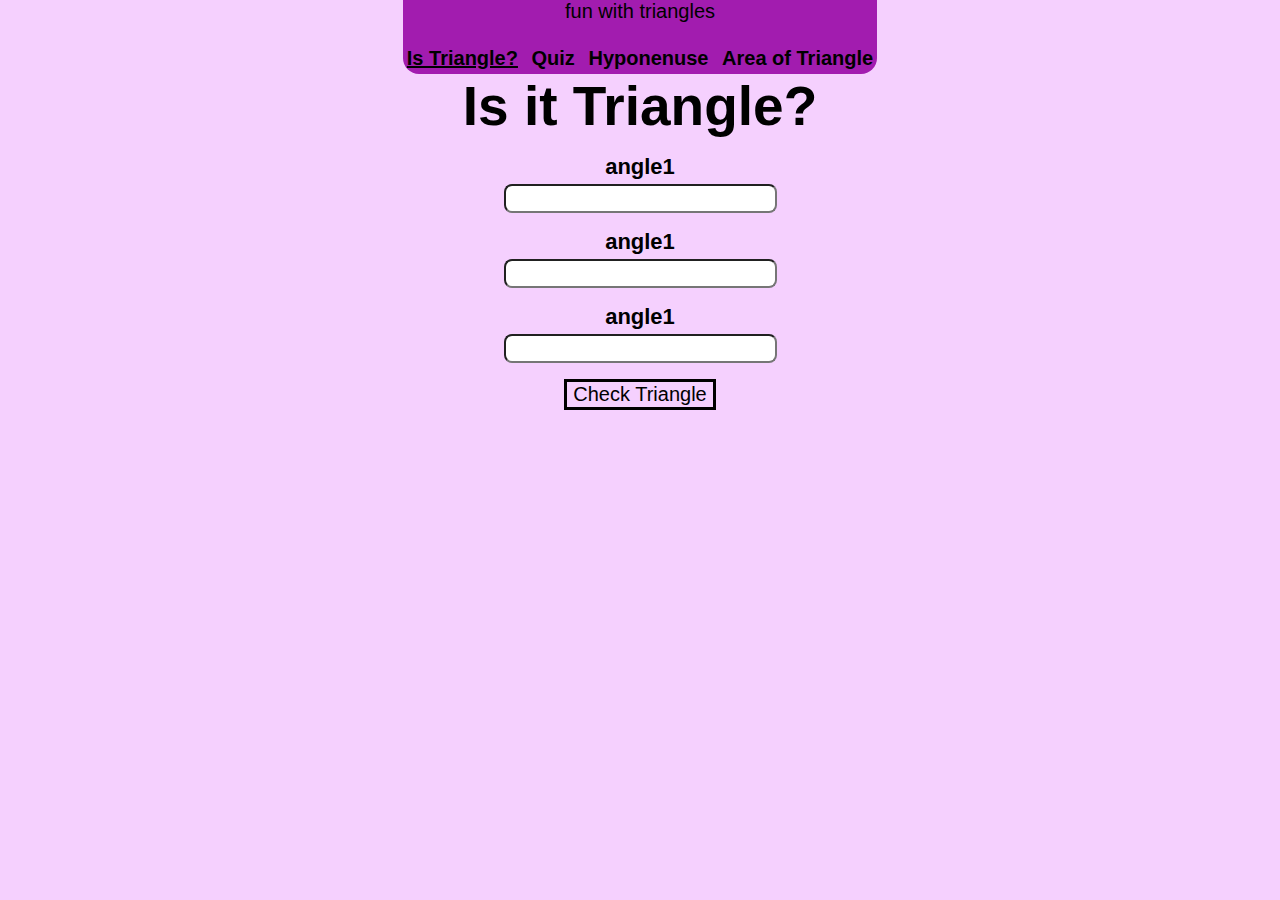
<file: index.html>
<!DOCTYPE html>
<html lang="en">
<head>
    <meta charset="UTF-8">
    <meta http-equiv="X-UA-Compatible" content="IE=edge">
    <meta name="viewport" content="width=device-width, initial-scale=1.0">
    <link href="styles.css" rel="stylesheet"/>
    <link rel="stylesheet" href="https://cdnjs.cloudflare.com/ajax/libs/font-awesome/4.7.0/css/font-awesome.min.css">
    <title>Fun with Triangles</title>
</head>
<body>
        <nav class="navigation">
            <p class="nav-header">fun with triangles</p>
            <a class="nav-link link-active" href="index.html">Is Triangle?</a>
            <a class="nav-link" href="quiz.html">Quiz</a>
            <a class="nav-link" href="hypotenuse.html">Hyponenuse</a>
            <a class="nav-link" href="area.html">Area of Triangle</a>
        </nav>
        <main class="container">
            <h1>Is it Triangle?</h1>
            <label for="angle1">angle1</label>
            <input type="number" class="angle-input"/>
            <label for="angle2">angle1</label>
            <input type="number" class="angle-input"/>
            <label for="angle3">angle1</label>
            <input type="number" class="angle-input"/>
            <button id="check-btn">Check Triangle</button>
            <div id="output-div"></div>
        </main>
     
    
    <script src="app.js"></script>
</body>
</html>
</file>
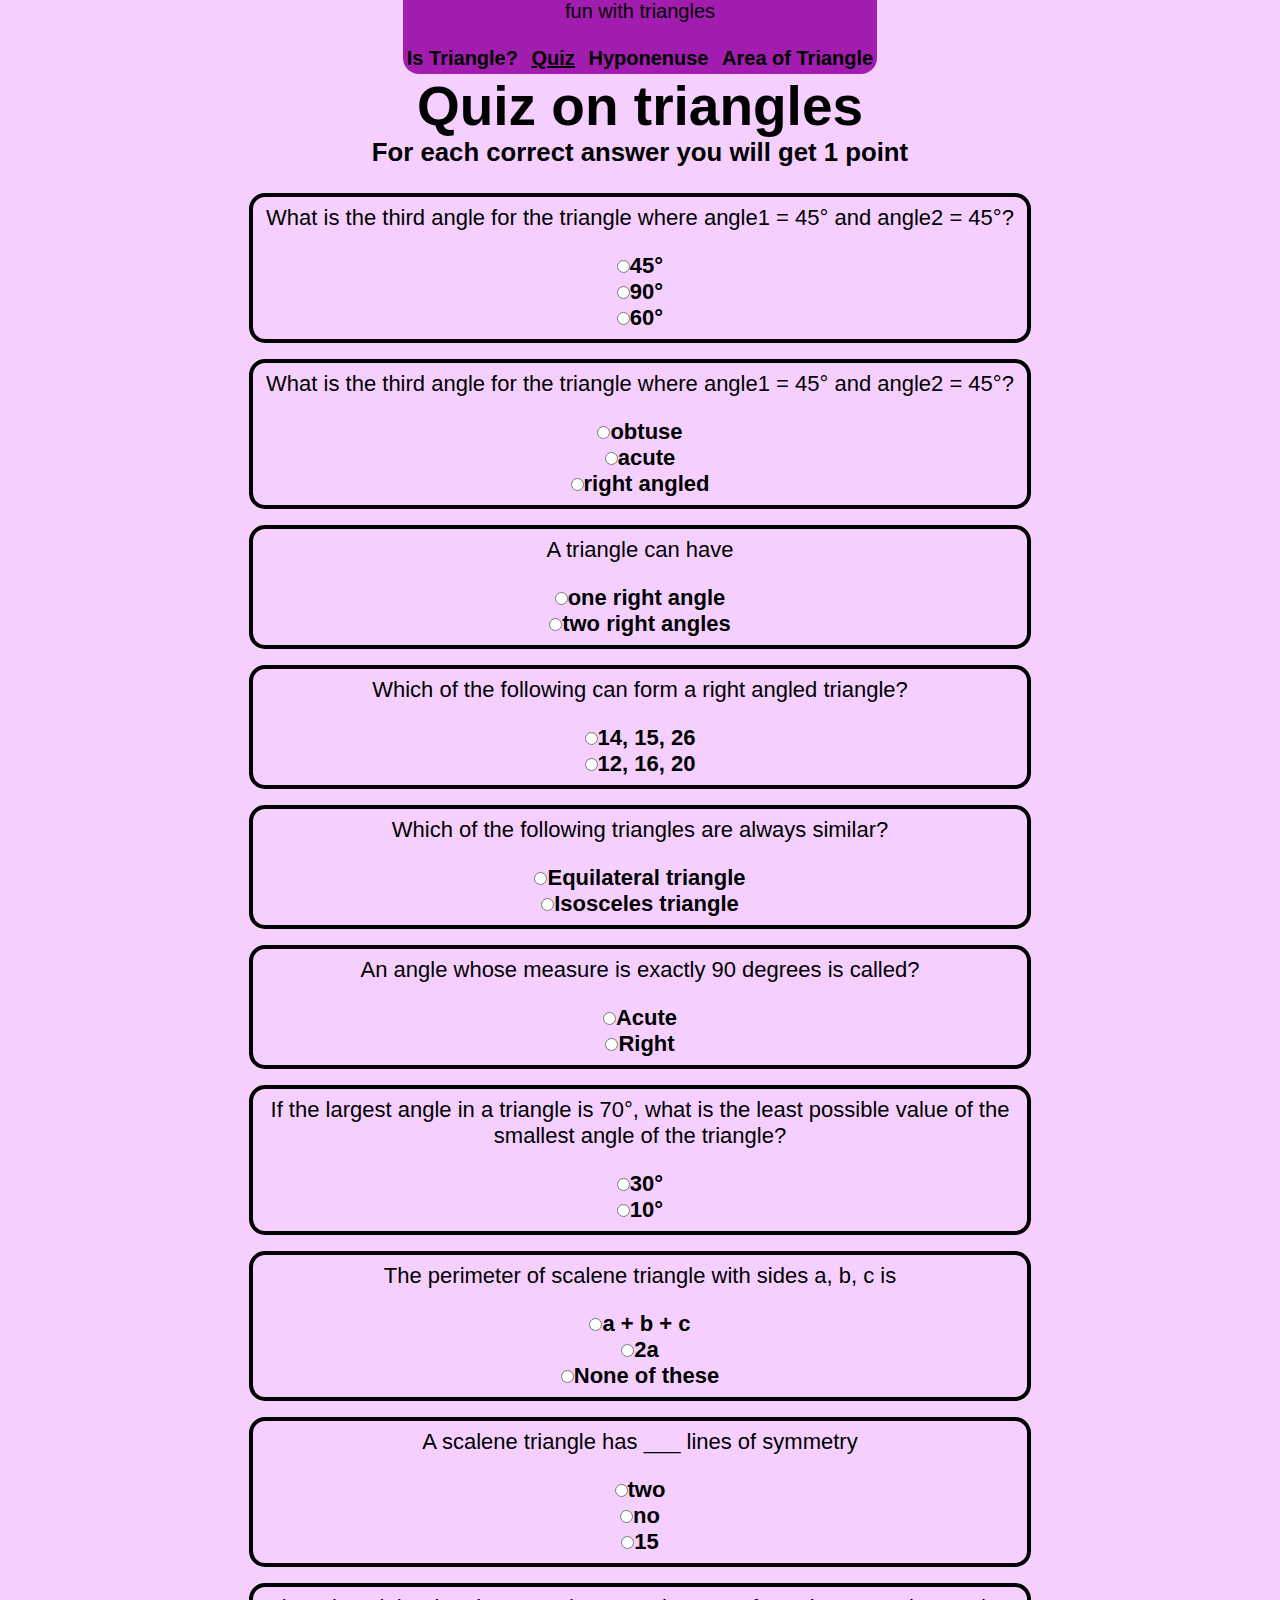
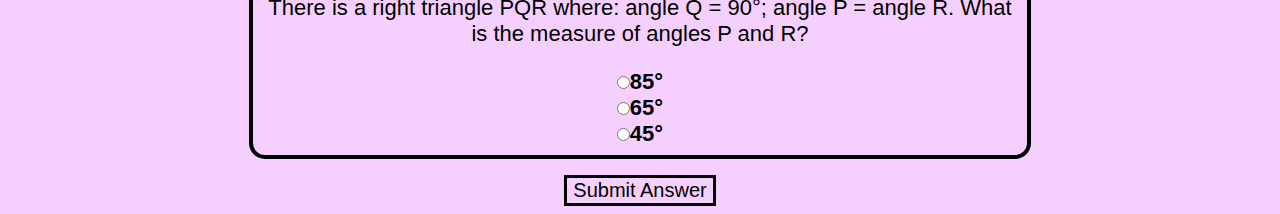
<file: quiz.html>
<!DOCTYPE html>
<html lang="en">
<head>
    <meta charset="UTF-8">
    <meta http-equiv="X-UA-Compatible" content="IE=edge">
    <meta name="viewport" content="width=device-width, initial-scale=1.0">
    <link href="styles.css" rel="stylesheet"/>
    <link rel="stylesheet" href="https://cdnjs.cloudflare.com/ajax/libs/font-awesome/4.7.0/css/font-awesome.min.css">
    <title>Triangle Quiz</title>
</head>
<body>
    <nav class="navigation">
        <p class="nav-header">fun with triangles</p>
        <a class="nav-link" href="index.html">Is Triangle?</a>
        <a class="nav-link link-active" href="quiz.html">Quiz</a>
        <a class="nav-link" href="hypotenuse.html">Hyponenuse</a>
        <a class="nav-link" href="area.html">Area of Triangle</a>
    </nav>
    
    <div class="container">
        <h1>Quiz on triangles</h1>
    <h3>For each correct answer you will get 1 point</h3>
        <form class="quiz-form">
            <div class="question-container">
                <p>What is the third angle for the triangle where angle1 = 45° and angle2 = 45°? </p>
                <label><input class="radio" type="radio" name="question1" value="45°" />45°</label>
                <label><input class="radio" type="radio" name="question1" value="90°" />90°</label>
                <label><input class="radio" type="radio" name="question1" value="60°" />60°</label>
            </div>
            <div class="question-container">
                <p>What is the third angle for the triangle where angle1 = 45° and angle2 = 45°?</p>
                <label><input class="radio" type="radio" name="question2" value="obtuse" />obtuse</label>
                <label><input class="radio" type="radio" name="question2" value="acute " />acute </label>
                <label><input class="radio" type="radio" name="question2" value="right angled" />right angled</label>
            </div>
            <div class="question-container">
                <p>A triangle can have</p>
                <label><input class="radio" type="radio" name="question3" value="one right angle" />one right angle</label>
                <label><input class="radio" type="radio" name="question3" value="two right angles " />two right angles </label>
            </div>
            <div class="question-container">
                <p>Which of the following can form a right angled triangle?</p>
                <label><input class="radio" type="radio" name="question4" value="14, 15, 26" />14, 15, 26</label>
                <label><input class="radio" type="radio" name="question4" value="12, 16, 20 " />12, 16, 20</label>
            </div>
            <div class="question-container">
                <p>Which of the following triangles are always similar?</p>
                <label><input class="radio" type="radio" name="question5" value="Equilateral triangle" />Equilateral triangle</label>
                <label><input class="radio" type="radio" name="question5" value="Isosceles triangle " />Isosceles triangle</label>
            </div>
            <div class="question-container">
                <p>An angle whose measure is exactly 90 degrees is called?</p>
                <label><input class="radio" type="radio" name="question6" value="Acute" />Acute</label>
                <label><input class="radio" type="radio" name="question6" value="Right" />Right</label>
            </div>
            <div class="question-container">
                <p>If the largest angle in a triangle is 70°, what is the least possible value of the smallest angle of the triangle?</p>
                <label><input class="radio" type="radio" name="question7" value="30°" />30°</label>
                <label><input class="radio" type="radio" name="question7" value="10° " />10°</label>
            </div>
            <div class="question-container">
                <p>The perimeter of scalene triangle with sides a, b, c is</p>
                <label><input class="radio" type="radio" name="question8" value="a + b + c" />a + b + c</label>
                <label><input class="radio" type="radio" name="question8" value="2a " />2a</label>
                <label><input class="radio" type="radio" name="question8" value="None of these " />None of these</label>
            </div>
            <div class="question-container">
                <p>A scalene triangle has ___ lines of symmetry</p>
                <label><input class="radio" type="radio" name="question9" value="two" />two </label>
                <label><input class="radio" type="radio" name="question9" value="no" />no</label>
                <label><input class="radio" type="radio" name="question9" value="15" />15</label>
            </div>
            <div class="question-container">
                <p>There is a right triangle PQR where: angle Q = 90°; angle P = angle R. What is the measure of angles P and R?</p>
                <label ><input class="radio" type="radio" name="question10" value="85°" />85° </label>
                <label ><input class="radio" type="radio" name="question10" value="65°" />65°</label>
                <label ><input class="radio" type="radio" name="question10" value="45°" />45°</label>
            </div>
        </form>
        <button id="submit-btn">Submit Answer</button>
            <div id="output-div"></div>
             </div>
        <script src="quiz.js"></script>
</body>
</html>
</file>
<file: styles.css>
:root{
    --light-fushia:#f5d0fe;
    --dark-fushia:#a21caf;
}
*
{
  margin-top: 0;
}
body{
    text-align: center;
    font-size: 22px;
    color: black;
    background-color:var(--light-fushia);
    font-family: 'Raleway', sans-serif;
}
h1
{
    font-size: 55px;
    margin-block: 0;
}
label {
    display: block;
    margin: auto;
    margin-top: 1rem;
    font-weight: 600;
  }
input
{
  display: block;
  margin: auto;
  margin-top: 0.25rem;
  text-align: center;
  font-size: 20px;
  max-width: fit-content;
  border-radius: 0.5rem;
}
.radio
{
  display: inline;
  width: 20px;;
}
.question-container
{
   border: 4px solid black;
   text-align: center;
   margin: 1rem auto 0rem;
   border-radius:1rem;
   padding: 0.5rem; 
   width:60%;
}
.question-container label{
    display: block;
    margin: auto;
}
nav
{
  text-align:center;
 background:var(--dark-fushia);
 margin:auto;
max-width: fit-content;
 height: 30%;
 font-size: 20px;
 border-bottom-right-radius: 1rem;
 border-bottom-left-radius: 1rem;
}
.nav-link
{
  font-weight: 600;
  display: inline-block;
  margin: 0.25rem 0.25rem;
  text-decoration: none;
  color: black;
  font-family: 'Raleway', sans-serif;

}
.link-active
{
 text-decoration: underline;
 font-weight: 800;

}
button {
  margin-top: 1rem;
  font-size: 20px;
  font-family: 'Raleway', sans-serif;
  background: var(--rich-black-fogra-39);
  color: black;
  border: 3px solid;

}
.description
{
  width:fit-content;
  margin: 1rem auto 0;
  border: 3px solid;
  font-weight: 500;
  
}

.output-div
{
  margin: 1rem;
  font-weight: bold;
}
</file>
